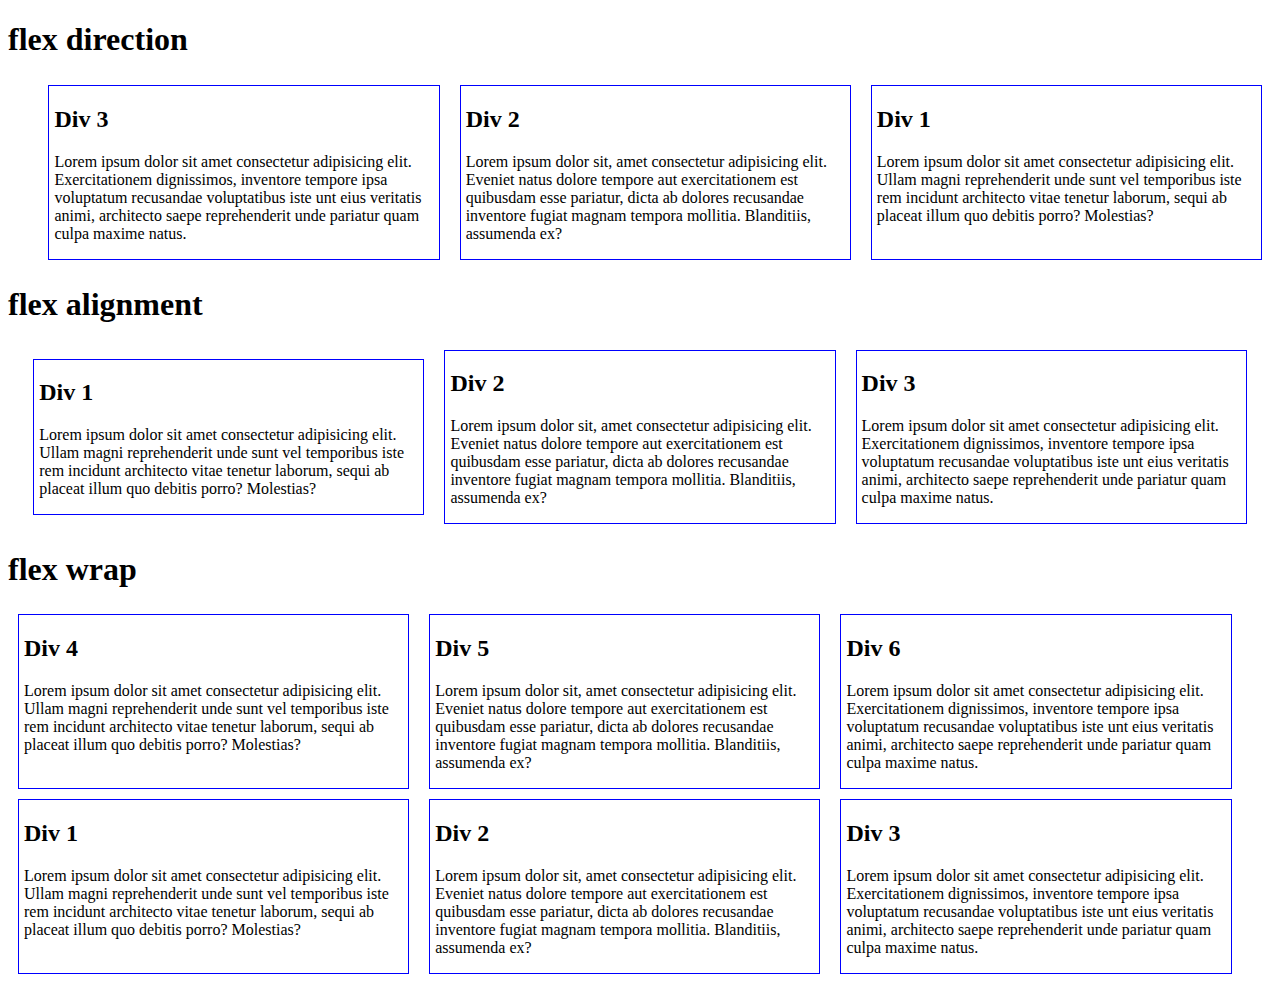
<file: flexbox/index.html>
<!DOCTYPE html>
<head>
    <title>flexbox</title>
    <link rel="stylesheet" href="./style.css">
</head>
<body>
    <section>
        <h1>flex direction</h1>
   
    <div class="contanier">
        <div class="content">
            <h2>Div 1</h2>
            <p>Lorem ipsum dolor sit amet consectetur adipisicing elit. Ullam 
               magni reprehenderit unde sunt vel temporibus iste rem incidunt 
               architecto vitae tenetur laborum, sequi ab placeat illum quo debitis porro? Molestias?</p>
        </div>
        <div class="content">
            <h2>Div 2</h2>
            <p>Lorem ipsum dolor sit, amet consectetur adipisicing elit. Eveniet
               natus dolore tempore aut exercitationem est quibusdam esse pariatur,
            dicta ab dolores recusandae inventore fugiat magnam tempora mollitia. Blanditiis, assumenda ex?</p>
        </div>
        <div class="content">
            <h2>Div 3</h2>
            <p>Lorem ipsum dolor sit amet consectetur adipisicing elit. Exercitationem
                 dignissimos, inventore tempore ipsa voluptatum recusandae voluptatibus iste 
                unt eius veritatis animi, architecto saepe reprehenderit unde pariatur quam culpa maxime natus.</p>
        </div>
    </div>
   </section>
     <section>
        <h1>flex alignment</h1>
   
    <div class="contanier-2">
        <div class="content">
            <h2>Div 1</h2>
            <p>Lorem ipsum dolor sit amet consectetur adipisicing elit. Ullam 
               magni reprehenderit unde sunt vel temporibus iste rem incidunt 
               architecto vitae tenetur laborum, sequi ab placeat illum quo debitis porro? Molestias?</p>
        </div>
        <div class="content">
            <h2>Div 2</h2>
            <p>Lorem ipsum dolor sit, amet consectetur adipisicing elit. Eveniet
               natus dolore tempore aut exercitationem est quibusdam esse pariatur,
            dicta ab dolores recusandae inventore fugiat magnam tempora mollitia. Blanditiis, assumenda ex?</p>
        </div>
        <div class="content">
            <h2>Div 3</h2>
            <p>Lorem ipsum dolor sit amet consectetur adipisicing elit. Exercitationem
                 dignissimos, inventore tempore ipsa voluptatum recusandae voluptatibus iste 
                unt eius veritatis animi, architecto saepe reprehenderit unde pariatur quam culpa maxime natus.</p>
        </div>
    </div>
 </section>
 
 <section>
    <h1>flex wrap</h1>

<div class="contanier-3">
    <div class="content">
        <h2>Div 1</h2>
        <p>Lorem ipsum dolor sit amet consectetur adipisicing elit. Ullam 
           magni reprehenderit unde sunt vel temporibus iste rem incidunt 
           architecto vitae tenetur laborum, sequi ab placeat illum quo debitis porro? Molestias?</p>
    </div>
    <div class="content">
        <h2>Div 2</h2>
        <p>Lorem ipsum dolor sit, amet consectetur adipisicing elit. Eveniet
           natus dolore tempore aut exercitationem est quibusdam esse pariatur,
        dicta ab dolores recusandae inventore fugiat magnam tempora mollitia. Blanditiis, assumenda ex?</p>
    </div>
    <div class="content">
        <h2>Div 3</h2>
        <p>Lorem ipsum dolor sit amet consectetur adipisicing elit. Exercitationem
             dignissimos, inventore tempore ipsa voluptatum recusandae voluptatibus iste 
            unt eius veritatis animi, architecto saepe reprehenderit unde pariatur quam culpa maxime natus.</p>
    </div>
    <div class="content">
        <h2>Div 4</h2>
        <p>Lorem ipsum dolor sit amet consectetur adipisicing elit. Ullam 
           magni reprehenderit unde sunt vel temporibus iste rem incidunt 
           architecto vitae tenetur laborum, sequi ab placeat illum quo debitis porro? Molestias?</p>
    </div>
    <div class="content">
        <h2>Div 5</h2>
        <p>Lorem ipsum dolor sit, amet consectetur adipisicing elit. Eveniet
           natus dolore tempore aut exercitationem est quibusdam esse pariatur,
        dicta ab dolores recusandae inventore fugiat magnam tempora mollitia. Blanditiis, assumenda ex?</p>
    </div>
    <div class="content">
        <h2>Div 6</h2>
        <p>Lorem ipsum dolor sit amet consectetur adipisicing elit. Exercitationem
             dignissimos, inventore tempore ipsa voluptatum recusandae voluptatibus iste 
            unt eius veritatis animi, architecto saepe reprehenderit unde pariatur quam culpa maxime natus.</p>
    </div>
    
</div>
 
</section>

</body>
</file>
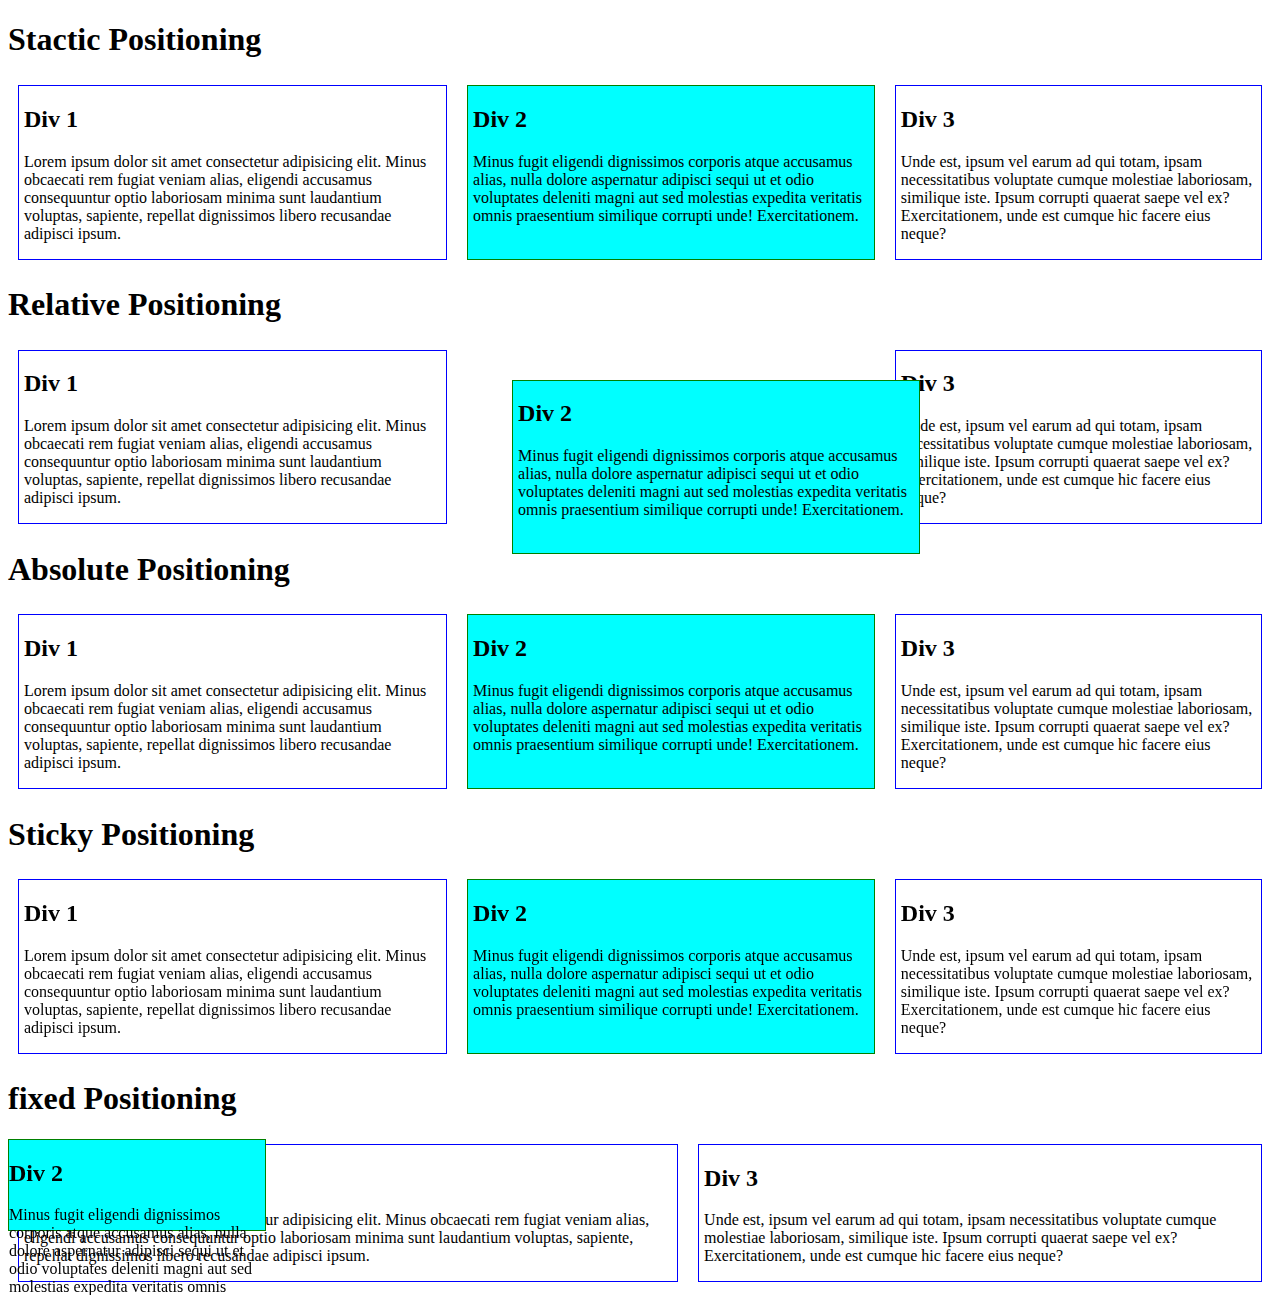
<file: flexbox/positioning/index.html>
<!DOCTYPE html>
<html>
    <head>
        <link rel="stylesheet" href="./style.css">
        <title>Positioning</title>
    </head>
    <body>
        <section> 
            <h1> Stactic Positioning</h1>

            <div class="container">
                <div class="content">
                    <h2>Div 1</h2>
                    <p>Lorem ipsum dolor sit amet consectetur adipisicing elit. Minus 
                        obcaecati rem fugiat veniam alias, eligendi accusamus consequuntur 
                        optio laboriosam 
                        minima sunt laudantium voluptas, sapiente, repellat 
                        dignissimos libero recusandae adipisci ipsum.</p>
                </div>
                <div class=" content content-2 position-stactic">
                    <h2>Div 2</h2>
                    <p>Minus fugit eligendi dignissimos corporis atque accusamus alias,
                     nulla dolore aspernatur adipisci sequi ut et odio voluptates deleniti 
                     magni aut sed molestias expedita veritatis omnis praesentium similique 
                     corrupti unde! Exercitationem.</p>
                </div>
                <div class="content">
                    <h2>Div 3</h2>
                    <p>Unde est, ipsum vel earum ad qui totam, ipsam necessitatibus voluptate
                     cumque molestiae laboriosam, similique iste. Ipsum corrupti quaerat saepe
                      vel ex? Exercitationem, unde est cumque hic facere eius neque?</p>
                </div>
            </div>
        </section>

        <section> 
            <h1> Relative Positioning</h1>

            <div class="container">
                <div class="content">
                    <h2>Div 1</h2>
                    <p>Lorem ipsum dolor sit amet consectetur adipisicing elit. Minus 
                        obcaecati rem fugiat veniam alias, eligendi accusamus consequuntur 
                        optio laboriosam 
                        minima sunt laudantium voluptas, sapiente, repellat 
                        dignissimos libero recusandae adipisci ipsum.</p>
                </div>
                <div class=" content content-2 position-relative">
                    <h2>Div 2</h2>
                    <p>Minus fugit eligendi dignissimos corporis atque accusamus alias,
                     nulla dolore aspernatur adipisci sequi ut et odio voluptates deleniti 
                     magni aut sed molestias expedita veritatis omnis praesentium similique 
                     corrupti unde! Exercitationem.</p>
                </div>
                <div class="content">
                    <h2>Div 3</h2>
                    <p>Unde est, ipsum vel earum ad qui totam, ipsam necessitatibus voluptate
                     cumque molestiae laboriosam, similique iste. Ipsum corrupti quaerat saepe
                      vel ex? Exercitationem, unde est cumque hic facere eius neque?</p>
                </div>
            </div>
        </section>

        <section> 
            <h1> Absolute  Positioning</h1>

            <div class="container">
                <div class="content">
                    <h2>Div 1</h2>
                    <p>Lorem ipsum dolor sit amet consectetur adipisicing elit. Minus 
                        obcaecati rem fugiat veniam alias, eligendi accusamus consequuntur 
                        optio laboriosam 
                        minima sunt laudantium voluptas, sapiente, repellat 
                        dignissimos libero recusandae adipisci ipsum.</p>
                </div>
                <div class=" content content-2 position-absolute">
                    <h2>Div 2</h2>
                    <p>Minus fugit eligendi dignissimos corporis atque accusamus alias,
                     nulla dolore aspernatur adipisci sequi ut et odio voluptates deleniti 
                     magni aut sed molestias expedita veritatis omnis praesentium similique 
                     corrupti unde! Exercitationem.</p>
                </div>
                <div class="content">
                    <h2>Div 3</h2>
                    <p>Unde est, ipsum vel earum ad qui totam, ipsam necessitatibus voluptate
                     cumque molestiae laboriosam, similique iste. Ipsum corrupti quaerat saepe
                      vel ex? Exercitationem, unde est cumque hic facere eius neque?</p>
                </div>
            </div>
        </section>

        <section> 
            <h1> Sticky  Positioning</h1>
               <div class="container  position-sticky ">
                <div class="content">
                    <h2>Div 1</h2>
                    <p>Lorem ipsum dolor sit amet consectetur adipisicing elit. Minus 
                        obcaecati rem fugiat veniam alias, eligendi accusamus consequuntur 
                        optio laboriosam 
                        minima sunt laudantium voluptas, sapiente, repellat 
                        dignissimos libero recusandae adipisci ipsum.</p>
                </div>
                <div class=" content content-2 ">
                    <h2>Div 2</h2>
                    <p>Minus fugit eligendi dignissimos corporis atque accusamus alias,
                     nulla dolore aspernatur adipisci sequi ut et odio voluptates deleniti 
                     magni aut sed molestias expedita veritatis omnis praesentium similique 
                     corrupti unde! Exercitationem.</p>
                </div>
                <div class="content">
                    <h2>Div 3</h2>
                    
                    <p>Unde est, ipsum vel earum ad qui totam, ipsam necessitatibus voluptate
                     cumque molestiae laboriosam, similique iste. Ipsum corrupti quaerat saepe
                      vel ex? Exercitationem, unde est cumque hic facere eius neque?
                    </p>
                </div>
              <!--<div class="test">
                Lorem ipsum dolor, sit amet consectetur adipisicing elit. Voluptatibus at 
                minima vero facilis sequi odio aspernatur non modi, error dolor eum ipsa sunt
                 recusandae reiciendis voluptate alias velit pariatur facere?
                Lorem, ipsum dolor sit amet consectetur adipisicing elit. Rerum quas 
                maiores aliquam voluptates ea et inventore sit! Aut, nam, neque explicabo,
                 veniam est eum et inventore culpa provident magnam temporibus.
                Lorem ipsum, dolor sit amet consectetur adipisicing elit.
                 Dicta numquam praesentium doloremque odio ipsam alias accusantium, voluptates
                  officiis? Hic fugiat exercitationem vitae reiciendis atque enim officiis 
                  consequatur rem, autem ullam.-->

              </div>  

            </div>
        </section>


    </body>
</html> <section> 
            <h1> fixed Positioning</h1>

            <div class="container   ">
                <div class="content">
                    <h2>Div 1</h2>
                    <p>Lorem ipsum dolor sit amet consectetur adipisicing elit. Minus 
                        obcaecati rem fugiat veniam alias, eligendi accusamus consequuntur 
                        optio laboriosam 
                        minima sunt laudantium voluptas, sapiente, repellat 
                        dignissimos libero recusandae adipisci ipsum.</p>
                </div>
                <div class=" content-2  position-fixed">
                    <h2>Div 2</h2>
                    <p>Minus fugit eligendi dignissimos corporis atque accusamus alias,
                     nulla dolore aspernatur adipisci sequi ut et odio voluptates deleniti 
                     magni aut sed molestias expedita veritatis omnis praesentium similique 
                     corrupti unde! Exercitationem.</p>
                </div>
                <div class="content">
                    <h2>Div 3</h2>
                    <p>Unde est, ipsum vel earum ad qui totam, ipsam necessitatibus voluptate
                     cumque molestiae laboriosam, similique iste. Ipsum corrupti quaerat saepe
                      vel ex? Exercitationem, unde est cumque hic facere eius neque?</p>
                </div>
            </div>
        </section>
</file>
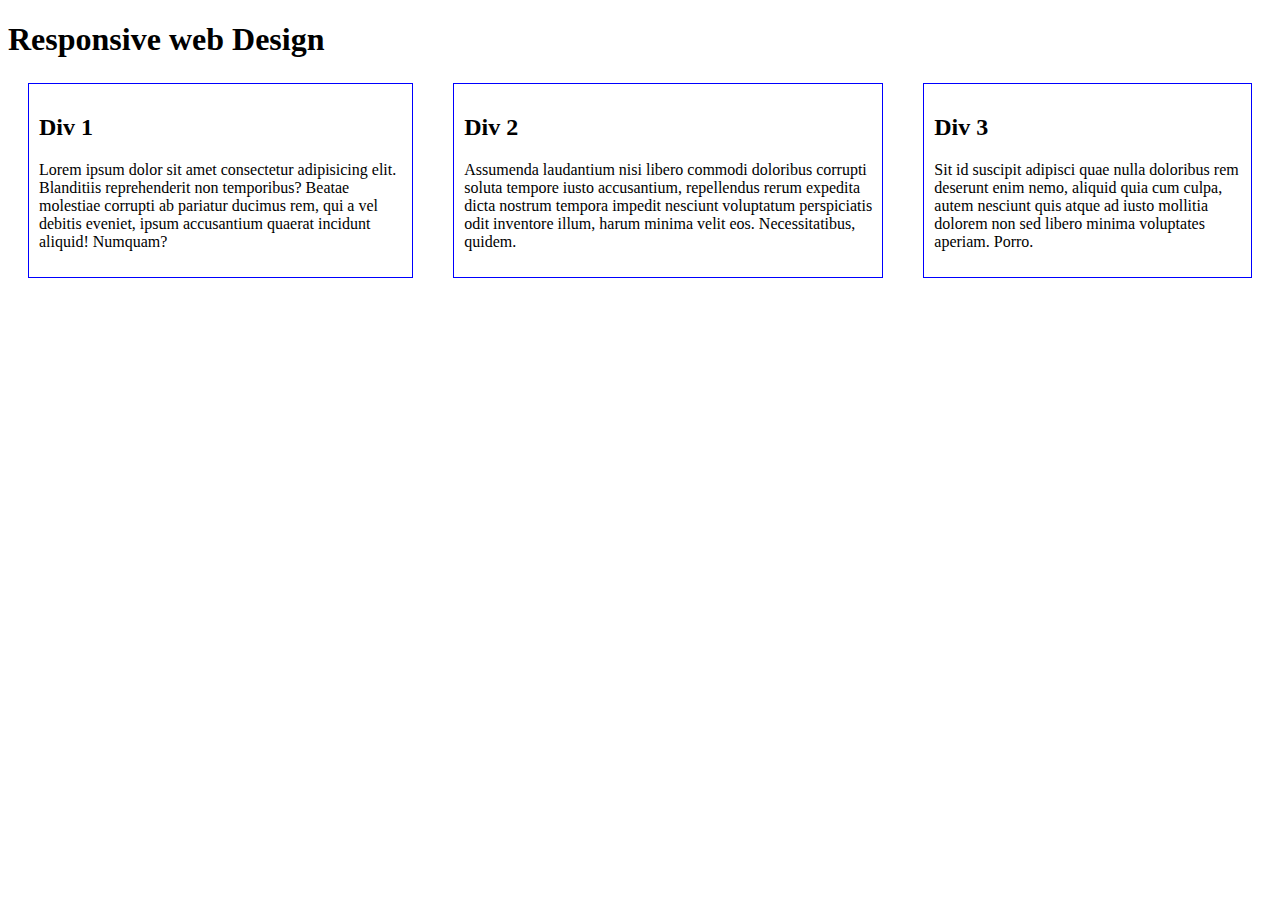
<file: flexbox/Responsivine/index.html>
<!DOCTYPE html>
<html>
    <head>
        <meta name="viewport"    content ="width=device-width, initial-scale=1.0">
        <link rel="stylesheet" href="./style.css">
        <title> Responsive web Design</title>
    </head>
    <body>
        <h1>Responsive web Design</h1>
        <section>
         <div class="container">
            <div class="content">
                <h2>Div 1</h2>
                <p>Lorem ipsum dolor sit amet consectetur adipisicing elit. Blanditiis reprehenderit
                 non temporibus? Beatae molestiae corrupti ab pariatur ducimus rem, qui a vel debitis
                  eveniet, ipsum accusantium quaerat incidunt aliquid! Numquam?</p>
            </div>
            <div class="content  content-2">
                <h2>Div 2</h2>
                <p>Assumenda laudantium nisi libero commodi doloribus corrupti soluta tempore iusto 
                accusantium, repellendus rerum expedita dicta nostrum tempora impedit nesciunt voluptatum 
                perspiciatis odit inventore illum, harum minima velit eos. Necessitatibus, quidem.</p>
            </div>
            <div class="content">
                <h2>Div 3</h2>
                <p>Sit id suscipit adipisci quae nulla doloribus rem deserunt enim nemo, aliquid quia 
                cum culpa, autem nesciunt quis atque ad iusto mollitia dolorem non sed libero minima voluptates
                 aperiam. Porro.</p>
            </div>
         </div>

        </section>

    </body>
</html>
</file>
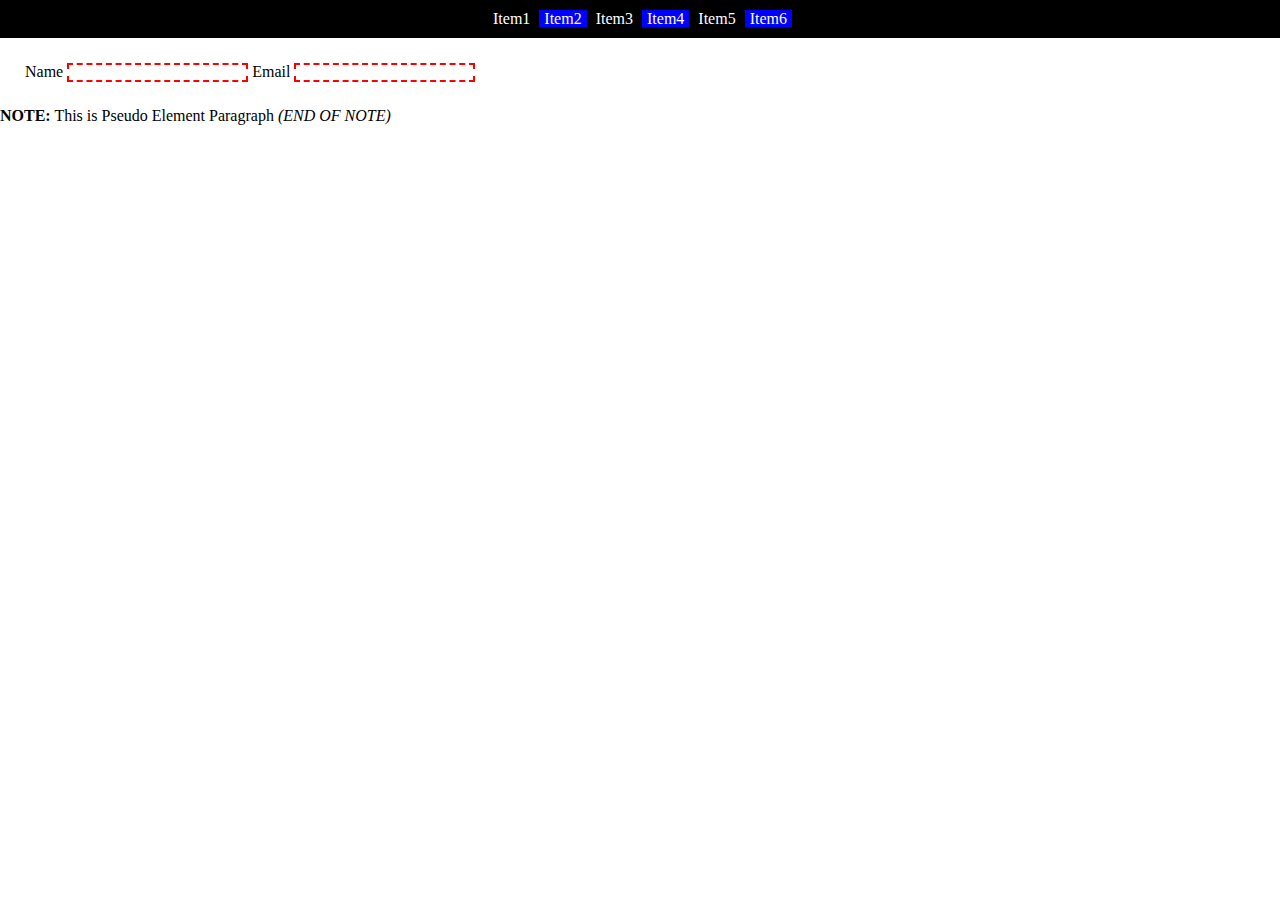
<file: flexbox/Responsivine/pseudo/index.html>
<!DOCTYPE html>
<html>
    <head>
        <link rel="stylesheet" href="./style.css">
        <title>Pseudo classe element </title>
    </head>
    <body>
        <section id="pseudo-class">
            <div class="navigation">

              <ul>
                <li><a href="">Item1</a></li>
                <li><a href="">Item2</a></li>
                <li><a href="">Item3</a></li>
                <li><a href="">Item4</a></li>
                <li><a href="">Item5</a></li>
                <li><a href="">Item6  </a></li>
              </ul>
            </div>
            <div class="form">
            <form action="submitt.js" method="post">
                <label for="name"> Name</label>
                <input type="text">
                <label for="Email">Email</label>
                <input type="email">
            </form>
            </div>
        </section>
        <section id="pseudo-element">
         <p> This is Pseudo Element Paragraph </p>
        </section>
    </body>
</html>
</file>
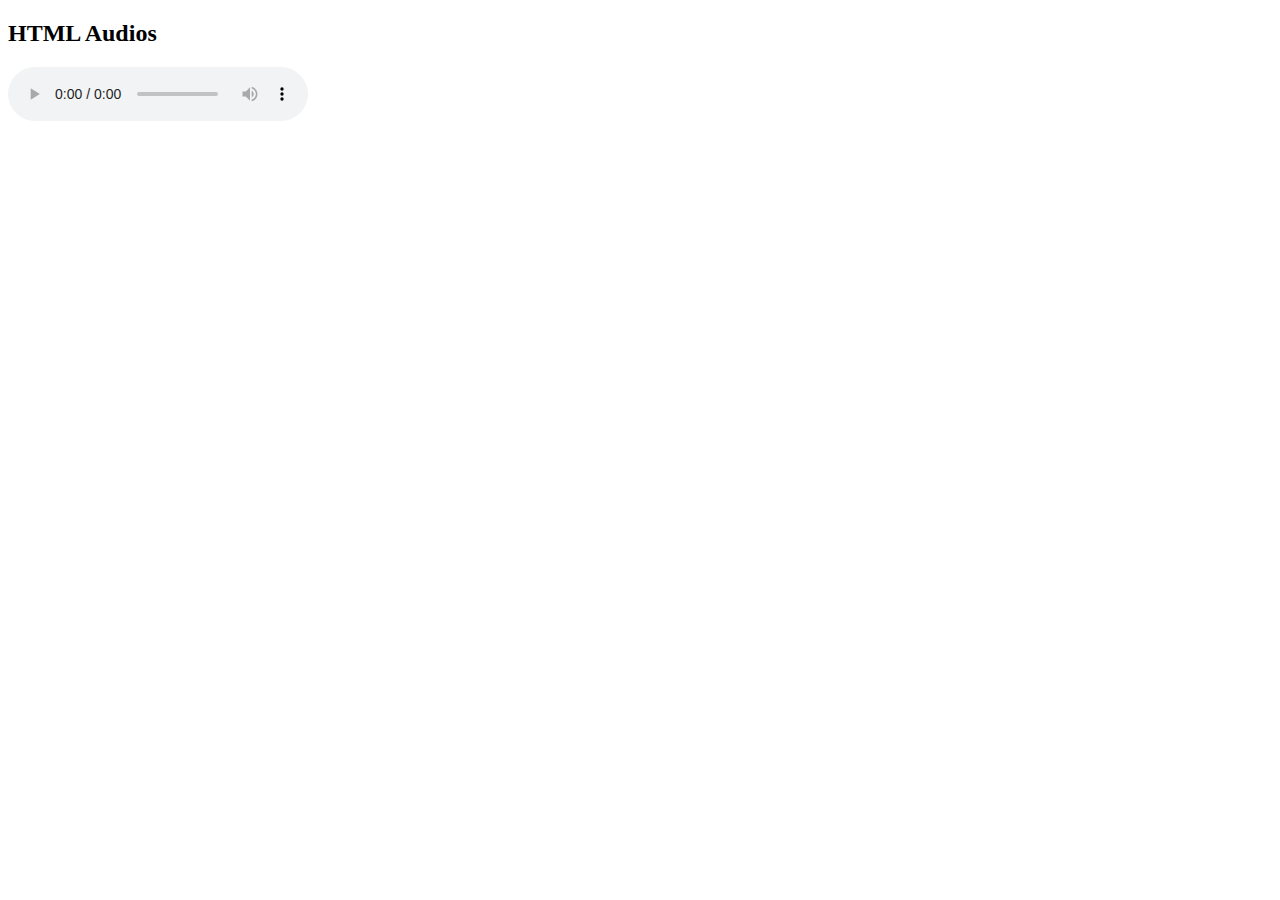
<file: flexbox/Responsivine/audio.html>
<!DOCTYPE html>
<html>
    <head>
        <meta  charset="UTF-8">
        <meta name="view port" content="width=device-width">
        <title>HTML Audio</title>
    </head>
    <body>
        <h2>HTML Audios</h2>

    <audio   controls autoplay>
        <source  src="./night-ambience-17064.mp3"  type="adio/mp3">
    </audio>

    </body>
</html>
</file>
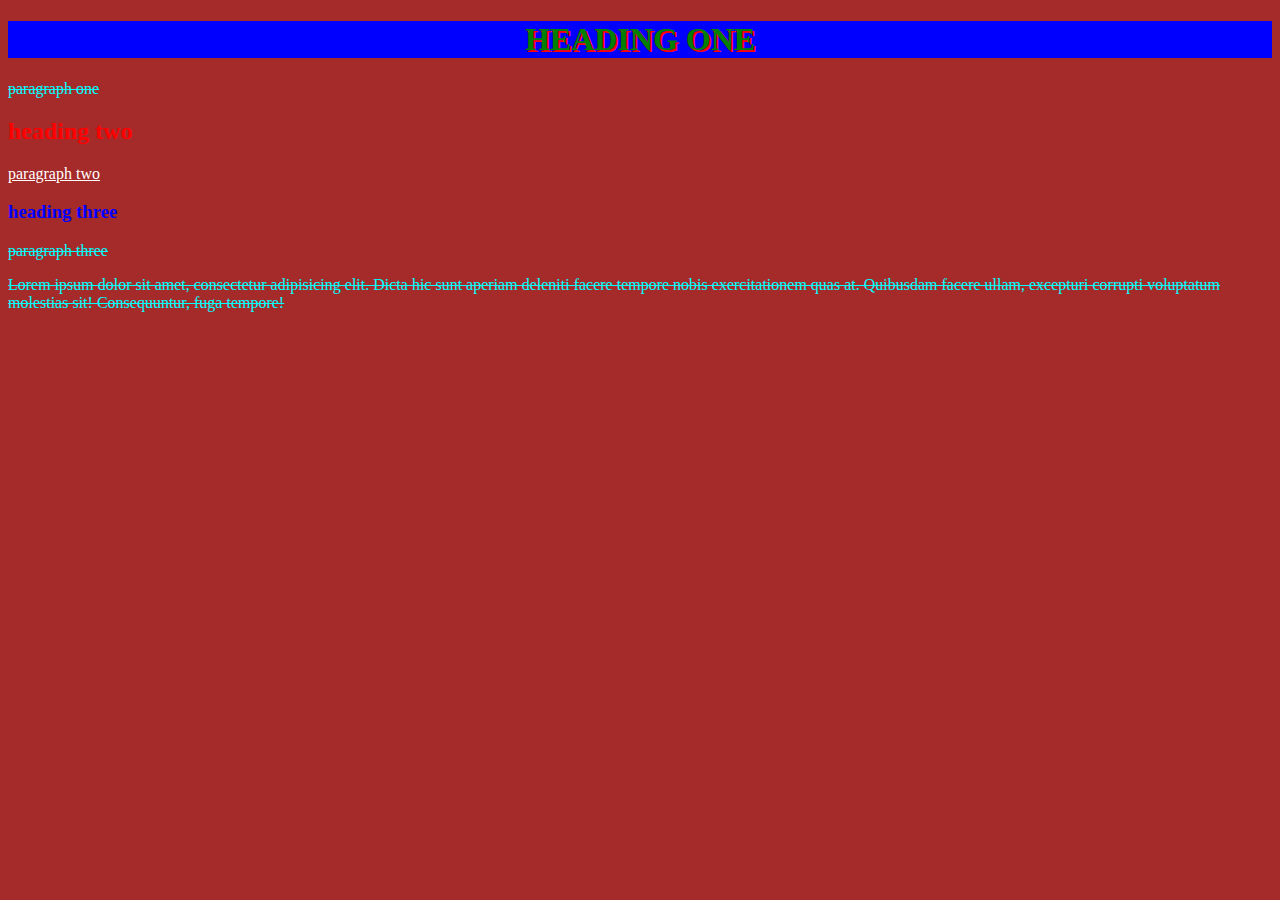
<file: flexbox/Responsivine/introCss.html>
<!DOCTYPE html>
<html>
    <head>
        <title> introduction of css</title>
        <style>
            body{ 
                background-color: brown;
            }
        h1{
            color: green; 
            background-color: blue;
            text-align: center;
            text-transform: uppercase;
            text-shadow: 2px 2px red ;
        }
        h2{
            color:red;
            
        }
        h3{
            color: blue;
            text-align: left;
        } 
        p{
            text-decoration: line-through;
            color: aqua;
        }
        .p2{
            text-decoration: underline;
            color: white;
        }
        
        .lorem{
            text-decoration: none;
        }

        </style>
    </head>
    <body>
        <h1> heading one</h1>
        <p> paragraph one</p>
        <h2> heading two </h2>
        <p class="p2"> paragraph two</p>
        <h3> heading three</h3>
        <p>  paragraph three</p>
        <p class="Lorem"> Lorem ipsum dolor sit amet, consectetur adipisicing elit. Dicta hic sunt aperiam deleniti facere
             tempore nobis exercitationem quas at. Quibusdam facere ullam,
              excepturi corrupti voluptatum molestias sit! Consequuntur, fuga tempore!</p>
    </body>

</html>
</file>
<file: flexbox/style.css>
.contanier{
    display: flex;
    /*flex-direction: row;*/
    /*flex-direction: column;*/
   /*flex-direction: column-reverse;*/ 
   flex-direction: row-reverse;
}
.contanier-2{
    display: flex;
    justify-content: center;
    align-items: center;
   /* height: 100vh;*/
}
.contanier-3{
    display: flex;
  /*flex: wrap;*/
    flex-wrap:wrap-reverse;
}
.content{
    border: 1px solid blue;
    width: 30%;
    margin: 5px 10px;
    padding: 0px 5px;
}
</file>
<file: flexbox/positioning/style.css>
.container{
    display: flex;
}
.content{
    border: 1px solid blue;
    margin: 5px 10px;
    padding: 0px 5px;
}
.content-2{
    border:1px solid green;
    background-color: aqua;
}
.position-stactic{
   
    position: static;
    top: 20px;
    right: 10px;
}
.position-relative{
    
    position: relative;
    top: 30px;
    left:45px;
}
/*.position-absolute{
     position: absolute;
     top: 30px;
     bottom: 75px;
}*/
.position-sticky{
    position: sticky;
    top: 0;
}
.test{
    width: 10%;
}
.position-fixed{
    position: fixed;
     height: 10%;
     width: 20%;
}
</file>
<file: flexbox/Responsivine/style.css>
.container{
  display: flex;
}
.content{
  border: 1px solid blue;
  margin: 3px 20px;
  padding: 10px;
}


@media screen and (max-width:600px){
  h1{
    text-align:center;
  }
  .container{
 display: flex;
 flex-direction: column;
 }
 .content{
  margin: 10px 5px;
  width: 90vw;
 }
  .content-2{
    display: none;
  }
}
@media (min-width:600px ) and ( max-width:726px ) {
  body{
    background-color: red;
  }
  h1{
    text-align:center;
  }
}
</file>
<file: flexbox/Responsivine/pseudo/style.css>
*{
    margin: 0;
    padding: 0;
}
.navigation{
    background-color: #000;
    text-align: center;
    padding: 10px 0px;
}


ul li{
    display:inline;
}
ul li a{
    text-decoration: none;
    color: #ffff;
    padding: 0px 5px;
}
.navigation  a:hover{
     background-color: #ffffff;
     color:#000
}
.form{
    margin: 25px;
}
.form input{
    border: 2px dashed red;
}
.form   input:focus{
    border: none;
    background-color: blue;
    /*border: 2px dashed red;*/
}
.navigation ul li:nth-child(even){
    background-color: blue;
}
#pseudo-element ::before{
    content: "Note:";
    font-weight: bold;
    text-transform: uppercase;
}
#pseudo-element ::after{
    content: "(End of note)";
    font-style: italic;
    text-transform: uppercase;
}
</file>
